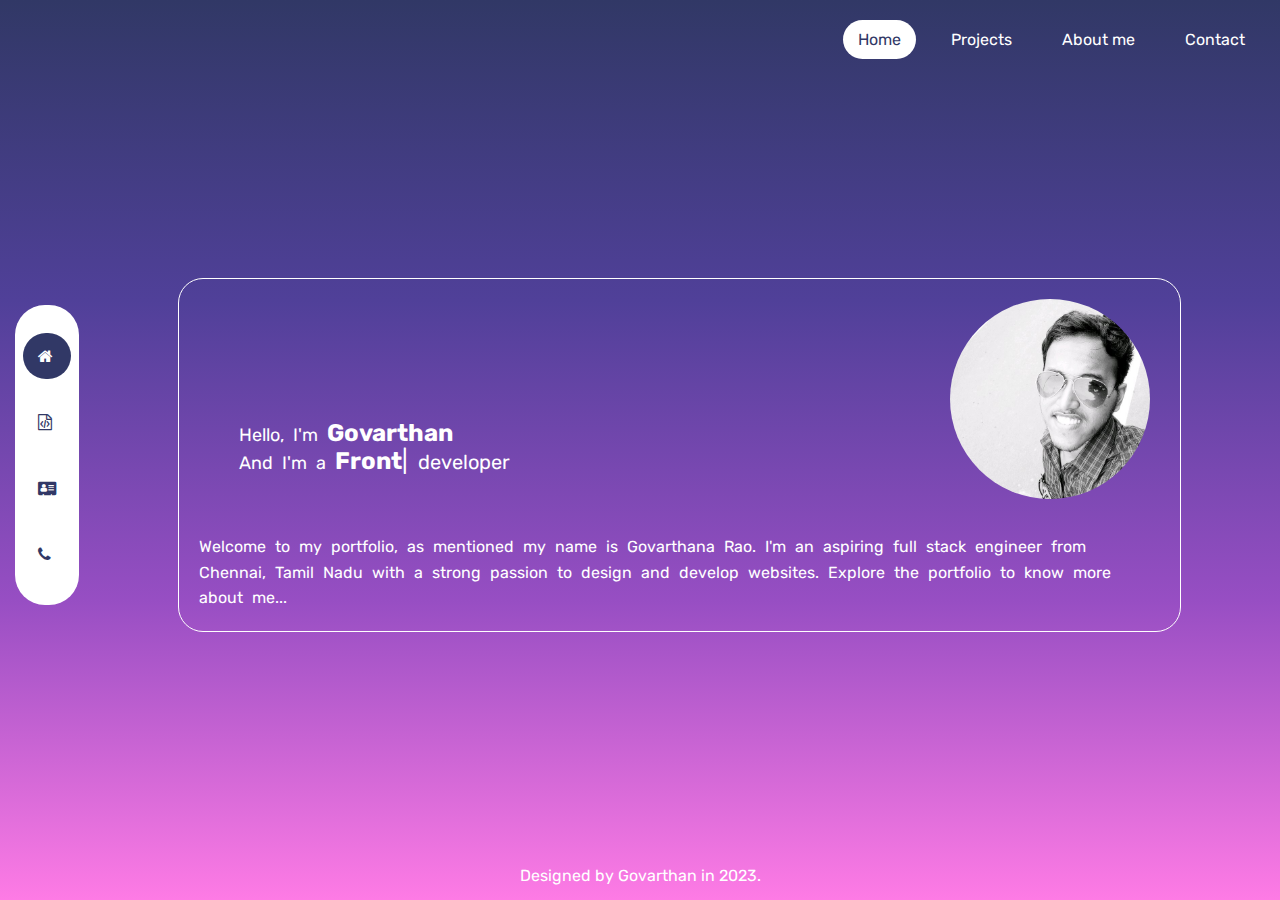
<file: index.html>
<!doctype html>
<html lang="en" data-critters-container>
<head>
  <meta charset="utf-8">
  <title>GovarthanPortfolio</title>
  <base href="/">
  <meta name="viewport" content="width=device-width, initial-scale=1">
  <link rel="icon" type="image/x-icon" href="favicon.ico">
<style>*{margin:0}</style><link rel="stylesheet" href="styles.ee41698bf0b9b864.css" media="print" onload="this.media='all'"><noscript><link rel="stylesheet" href="styles.ee41698bf0b9b864.css"></noscript></head>
<body>
  <app-root></app-root>
<script src="runtime.ad49aa7bb166d896.js" type="module"></script><script src="polyfills.dac84752661a6c2d.js" type="module"></script><script src="main.cab71fc7aa0ae963.js" type="module"></script></body>
</html>
</file>
<file: styles.ee41698bf0b9b864.css>
/*!
 *  Font Awesome 4.7.0 by @davegandy - http://fontawesome.io - @fontawesome
 *  License - http://fontawesome.io/license (Font: SIL OFL 1.1, CSS: MIT License)
 */@font-face{font-family:FontAwesome;src:url(fontawesome-webfont.2b13baa7dd4f54c9.eot?v=4.7.0);src:url(fontawesome-webfont.2b13baa7dd4f54c9.eot?#iefix&v=4.7.0) format("embedded-opentype"),url(fontawesome-webfont.e9955780856cf8aa.woff2?v=4.7.0) format("woff2"),url(fontawesome-webfont.cf011583fb81df9f.woff?v=4.7.0) format("woff"),url(fontawesome-webfont.8a7cb27d142e3e19.ttf?v=4.7.0) format("truetype"),url(fontawesome-webfont.da909aa098b0ee2d.svg?v=4.7.0#fontawesomeregular) format("svg");font-weight:400;font-style:normal}.fa{display:inline-block;font: 14px/1 FontAwesome;font-size:inherit;text-rendering:auto;-webkit-font-smoothing:antialiased;-moz-osx-font-smoothing:grayscale}.fa-lg{font-size:1.33333333em;line-height:.75em;vertical-align:-15%}.fa-2x{font-size:2em}.fa-3x{font-size:3em}.fa-4x{font-size:4em}.fa-5x{font-size:5em}.fa-fw{width:1.28571429em;text-align:center}.fa-ul{padding-left:0;margin-left:2.14285714em;list-style-type:none}.fa-ul>li{position:relative}.fa-li{position:absolute;left:-2.14285714em;width:2.14285714em;top:.14285714em;text-align:center}.fa-li.fa-lg{left:-1.85714286em}.fa-border{padding:.2em .25em .15em;border:solid .08em #eee;border-radius:.1em}.fa-pull-left{float:left}.fa-pull-right{float:right}.fa.fa-pull-left{margin-right:.3em}.fa.fa-pull-right{margin-left:.3em}.pull-right{float:right}.pull-left{float:left}.fa.pull-left{margin-right:.3em}.fa.pull-right{margin-left:.3em}.fa-spin{animation:fa-spin 2s infinite linear}.fa-pulse{animation:fa-spin 1s infinite steps(8)}@keyframes fa-spin{0%{transform:rotate(0)}to{transform:rotate(359deg)}}.fa-rotate-90{-ms-filter:"progid:DXImageTransform.Microsoft.BasicImage(rotation=1)";transform:rotate(90deg)}.fa-rotate-180{-ms-filter:"progid:DXImageTransform.Microsoft.BasicImage(rotation=2)";transform:rotate(180deg)}.fa-rotate-270{-ms-filter:"progid:DXImageTransform.Microsoft.BasicImage(rotation=3)";transform:rotate(270deg)}.fa-flip-horizontal{-ms-filter:"progid:DXImageTransform.Microsoft.BasicImage(rotation=0, mirror=1)";transform:scaleX(-1)}.fa-flip-vertical{-ms-filter:"progid:DXImageTransform.Microsoft.BasicImage(rotation=2, mirror=1)";transform:scaleY(-1)}:root .fa-rotate-90,:root .fa-rotate-180,:root .fa-rotate-270,:root .fa-flip-horizontal,:root .fa-flip-vertical{filter:none}.fa-stack{position:relative;display:inline-block;width:2em;height:2em;line-height:2em;vertical-align:middle}.fa-stack-1x,.fa-stack-2x{position:absolute;left:0;width:100%;text-align:center}.fa-stack-1x{line-height:inherit}.fa-stack-2x{font-size:2em}.fa-inverse{color:#fff}.fa-glass:before{content:"\f000"}.fa-music:before{content:"\f001"}.fa-search:before{content:"\f002"}.fa-envelope-o:before{content:"\f003"}.fa-heart:before{content:"\f004"}.fa-star:before{content:"\f005"}.fa-star-o:before{content:"\f006"}.fa-user:before{content:"\f007"}.fa-film:before{content:"\f008"}.fa-th-large:before{content:"\f009"}.fa-th:before{content:"\f00a"}.fa-th-list:before{content:"\f00b"}.fa-check:before{content:"\f00c"}.fa-remove:before,.fa-close:before,.fa-times:before{content:"\f00d"}.fa-search-plus:before{content:"\f00e"}.fa-search-minus:before{content:"\f010"}.fa-power-off:before{content:"\f011"}.fa-signal:before{content:"\f012"}.fa-gear:before,.fa-cog:before{content:"\f013"}.fa-trash-o:before{content:"\f014"}.fa-home:before{content:"\f015"}.fa-file-o:before{content:"\f016"}.fa-clock-o:before{content:"\f017"}.fa-road:before{content:"\f018"}.fa-download:before{content:"\f019"}.fa-arrow-circle-o-down:before{content:"\f01a"}.fa-arrow-circle-o-up:before{content:"\f01b"}.fa-inbox:before{content:"\f01c"}.fa-play-circle-o:before{content:"\f01d"}.fa-rotate-right:before,.fa-repeat:before{content:"\f01e"}.fa-refresh:before{content:"\f021"}.fa-list-alt:before{content:"\f022"}.fa-lock:before{content:"\f023"}.fa-flag:before{content:"\f024"}.fa-headphones:before{content:"\f025"}.fa-volume-off:before{content:"\f026"}.fa-volume-down:before{content:"\f027"}.fa-volume-up:before{content:"\f028"}.fa-qrcode:before{content:"\f029"}.fa-barcode:before{content:"\f02a"}.fa-tag:before{content:"\f02b"}.fa-tags:before{content:"\f02c"}.fa-book:before{content:"\f02d"}.fa-bookmark:before{content:"\f02e"}.fa-print:before{content:"\f02f"}.fa-camera:before{content:"\f030"}.fa-font:before{content:"\f031"}.fa-bold:before{content:"\f032"}.fa-italic:before{content:"\f033"}.fa-text-height:before{content:"\f034"}.fa-text-width:before{content:"\f035"}.fa-align-left:before{content:"\f036"}.fa-align-center:before{content:"\f037"}.fa-align-right:before{content:"\f038"}.fa-align-justify:before{content:"\f039"}.fa-list:before{content:"\f03a"}.fa-dedent:before,.fa-outdent:before{content:"\f03b"}.fa-indent:before{content:"\f03c"}.fa-video-camera:before{content:"\f03d"}.fa-photo:before,.fa-image:before,.fa-picture-o:before{content:"\f03e"}.fa-pencil:before{content:"\f040"}.fa-map-marker:before{content:"\f041"}.fa-adjust:before{content:"\f042"}.fa-tint:before{content:"\f043"}.fa-edit:before,.fa-pencil-square-o:before{content:"\f044"}.fa-share-square-o:before{content:"\f045"}.fa-check-square-o:before{content:"\f046"}.fa-arrows:before{content:"\f047"}.fa-step-backward:before{content:"\f048"}.fa-fast-backward:before{content:"\f049"}.fa-backward:before{content:"\f04a"}.fa-play:before{content:"\f04b"}.fa-pause:before{content:"\f04c"}.fa-stop:before{content:"\f04d"}.fa-forward:before{content:"\f04e"}.fa-fast-forward:before{content:"\f050"}.fa-step-forward:before{content:"\f051"}.fa-eject:before{content:"\f052"}.fa-chevron-left:before{content:"\f053"}.fa-chevron-right:before{content:"\f054"}.fa-plus-circle:before{content:"\f055"}.fa-minus-circle:before{content:"\f056"}.fa-times-circle:before{content:"\f057"}.fa-check-circle:before{content:"\f058"}.fa-question-circle:before{content:"\f059"}.fa-info-circle:before{content:"\f05a"}.fa-crosshairs:before{content:"\f05b"}.fa-times-circle-o:before{content:"\f05c"}.fa-check-circle-o:before{content:"\f05d"}.fa-ban:before{content:"\f05e"}.fa-arrow-left:before{content:"\f060"}.fa-arrow-right:before{content:"\f061"}.fa-arrow-up:before{content:"\f062"}.fa-arrow-down:before{content:"\f063"}.fa-mail-forward:before,.fa-share:before{content:"\f064"}.fa-expand:before{content:"\f065"}.fa-compress:before{content:"\f066"}.fa-plus:before{content:"\f067"}.fa-minus:before{content:"\f068"}.fa-asterisk:before{content:"\f069"}.fa-exclamation-circle:before{content:"\f06a"}.fa-gift:before{content:"\f06b"}.fa-leaf:before{content:"\f06c"}.fa-fire:before{content:"\f06d"}.fa-eye:before{content:"\f06e"}.fa-eye-slash:before{content:"\f070"}.fa-warning:before,.fa-exclamation-triangle:before{content:"\f071"}.fa-plane:before{content:"\f072"}.fa-calendar:before{content:"\f073"}.fa-random:before{content:"\f074"}.fa-comment:before{content:"\f075"}.fa-magnet:before{content:"\f076"}.fa-chevron-up:before{content:"\f077"}.fa-chevron-down:before{content:"\f078"}.fa-retweet:before{content:"\f079"}.fa-shopping-cart:before{content:"\f07a"}.fa-folder:before{content:"\f07b"}.fa-folder-open:before{content:"\f07c"}.fa-arrows-v:before{content:"\f07d"}.fa-arrows-h:before{content:"\f07e"}.fa-bar-chart-o:before,.fa-bar-chart:before{content:"\f080"}.fa-twitter-square:before{content:"\f081"}.fa-facebook-square:before{content:"\f082"}.fa-camera-retro:before{content:"\f083"}.fa-key:before{content:"\f084"}.fa-gears:before,.fa-cogs:before{content:"\f085"}.fa-comments:before{content:"\f086"}.fa-thumbs-o-up:before{content:"\f087"}.fa-thumbs-o-down:before{content:"\f088"}.fa-star-half:before{content:"\f089"}.fa-heart-o:before{content:"\f08a"}.fa-sign-out:before{content:"\f08b"}.fa-linkedin-square:before{content:"\f08c"}.fa-thumb-tack:before{content:"\f08d"}.fa-external-link:before{content:"\f08e"}.fa-sign-in:before{content:"\f090"}.fa-trophy:before{content:"\f091"}.fa-github-square:before{content:"\f092"}.fa-upload:before{content:"\f093"}.fa-lemon-o:before{content:"\f094"}.fa-phone:before{content:"\f095"}.fa-square-o:before{content:"\f096"}.fa-bookmark-o:before{content:"\f097"}.fa-phone-square:before{content:"\f098"}.fa-twitter:before{content:"\f099"}.fa-facebook-f:before,.fa-facebook:before{content:"\f09a"}.fa-github:before{content:"\f09b"}.fa-unlock:before{content:"\f09c"}.fa-credit-card:before{content:"\f09d"}.fa-feed:before,.fa-rss:before{content:"\f09e"}.fa-hdd-o:before{content:"\f0a0"}.fa-bullhorn:before{content:"\f0a1"}.fa-bell:before{content:"\f0f3"}.fa-certificate:before{content:"\f0a3"}.fa-hand-o-right:before{content:"\f0a4"}.fa-hand-o-left:before{content:"\f0a5"}.fa-hand-o-up:before{content:"\f0a6"}.fa-hand-o-down:before{content:"\f0a7"}.fa-arrow-circle-left:before{content:"\f0a8"}.fa-arrow-circle-right:before{content:"\f0a9"}.fa-arrow-circle-up:before{content:"\f0aa"}.fa-arrow-circle-down:before{content:"\f0ab"}.fa-globe:before{content:"\f0ac"}.fa-wrench:before{content:"\f0ad"}.fa-tasks:before{content:"\f0ae"}.fa-filter:before{content:"\f0b0"}.fa-briefcase:before{content:"\f0b1"}.fa-arrows-alt:before{content:"\f0b2"}.fa-group:before,.fa-users:before{content:"\f0c0"}.fa-chain:before,.fa-link:before{content:"\f0c1"}.fa-cloud:before{content:"\f0c2"}.fa-flask:before{content:"\f0c3"}.fa-cut:before,.fa-scissors:before{content:"\f0c4"}.fa-copy:before,.fa-files-o:before{content:"\f0c5"}.fa-paperclip:before{content:"\f0c6"}.fa-save:before,.fa-floppy-o:before{content:"\f0c7"}.fa-square:before{content:"\f0c8"}.fa-navicon:before,.fa-reorder:before,.fa-bars:before{content:"\f0c9"}.fa-list-ul:before{content:"\f0ca"}.fa-list-ol:before{content:"\f0cb"}.fa-strikethrough:before{content:"\f0cc"}.fa-underline:before{content:"\f0cd"}.fa-table:before{content:"\f0ce"}.fa-magic:before{content:"\f0d0"}.fa-truck:before{content:"\f0d1"}.fa-pinterest:before{content:"\f0d2"}.fa-pinterest-square:before{content:"\f0d3"}.fa-google-plus-square:before{content:"\f0d4"}.fa-google-plus:before{content:"\f0d5"}.fa-money:before{content:"\f0d6"}.fa-caret-down:before{content:"\f0d7"}.fa-caret-up:before{content:"\f0d8"}.fa-caret-left:before{content:"\f0d9"}.fa-caret-right:before{content:"\f0da"}.fa-columns:before{content:"\f0db"}.fa-unsorted:before,.fa-sort:before{content:"\f0dc"}.fa-sort-down:before,.fa-sort-desc:before{content:"\f0dd"}.fa-sort-up:before,.fa-sort-asc:before{content:"\f0de"}.fa-envelope:before{content:"\f0e0"}.fa-linkedin:before{content:"\f0e1"}.fa-rotate-left:before,.fa-undo:before{content:"\f0e2"}.fa-legal:before,.fa-gavel:before{content:"\f0e3"}.fa-dashboard:before,.fa-tachometer:before{content:"\f0e4"}.fa-comment-o:before{content:"\f0e5"}.fa-comments-o:before{content:"\f0e6"}.fa-flash:before,.fa-bolt:before{content:"\f0e7"}.fa-sitemap:before{content:"\f0e8"}.fa-umbrella:before{content:"\f0e9"}.fa-paste:before,.fa-clipboard:before{content:"\f0ea"}.fa-lightbulb-o:before{content:"\f0eb"}.fa-exchange:before{content:"\f0ec"}.fa-cloud-download:before{content:"\f0ed"}.fa-cloud-upload:before{content:"\f0ee"}.fa-user-md:before{content:"\f0f0"}.fa-stethoscope:before{content:"\f0f1"}.fa-suitcase:before{content:"\f0f2"}.fa-bell-o:before{content:"\f0a2"}.fa-coffee:before{content:"\f0f4"}.fa-cutlery:before{content:"\f0f5"}.fa-file-text-o:before{content:"\f0f6"}.fa-building-o:before{content:"\f0f7"}.fa-hospital-o:before{content:"\f0f8"}.fa-ambulance:before{content:"\f0f9"}.fa-medkit:before{content:"\f0fa"}.fa-fighter-jet:before{content:"\f0fb"}.fa-beer:before{content:"\f0fc"}.fa-h-square:before{content:"\f0fd"}.fa-plus-square:before{content:"\f0fe"}.fa-angle-double-left:before{content:"\f100"}.fa-angle-double-right:before{content:"\f101"}.fa-angle-double-up:before{content:"\f102"}.fa-angle-double-down:before{content:"\f103"}.fa-angle-left:before{content:"\f104"}.fa-angle-right:before{content:"\f105"}.fa-angle-up:before{content:"\f106"}.fa-angle-down:before{content:"\f107"}.fa-desktop:before{content:"\f108"}.fa-laptop:before{content:"\f109"}.fa-tablet:before{content:"\f10a"}.fa-mobile-phone:before,.fa-mobile:before{content:"\f10b"}.fa-circle-o:before{content:"\f10c"}.fa-quote-left:before{content:"\f10d"}.fa-quote-right:before{content:"\f10e"}.fa-spinner:before{content:"\f110"}.fa-circle:before{content:"\f111"}.fa-mail-reply:before,.fa-reply:before{content:"\f112"}.fa-github-alt:before{content:"\f113"}.fa-folder-o:before{content:"\f114"}.fa-folder-open-o:before{content:"\f115"}.fa-smile-o:before{content:"\f118"}.fa-frown-o:before{content:"\f119"}.fa-meh-o:before{content:"\f11a"}.fa-gamepad:before{content:"\f11b"}.fa-keyboard-o:before{content:"\f11c"}.fa-flag-o:before{content:"\f11d"}.fa-flag-checkered:before{content:"\f11e"}.fa-terminal:before{content:"\f120"}.fa-code:before{content:"\f121"}.fa-mail-reply-all:before,.fa-reply-all:before{content:"\f122"}.fa-star-half-empty:before,.fa-star-half-full:before,.fa-star-half-o:before{content:"\f123"}.fa-location-arrow:before{content:"\f124"}.fa-crop:before{content:"\f125"}.fa-code-fork:before{content:"\f126"}.fa-unlink:before,.fa-chain-broken:before{content:"\f127"}.fa-question:before{content:"\f128"}.fa-info:before{content:"\f129"}.fa-exclamation:before{content:"\f12a"}.fa-superscript:before{content:"\f12b"}.fa-subscript:before{content:"\f12c"}.fa-eraser:before{content:"\f12d"}.fa-puzzle-piece:before{content:"\f12e"}.fa-microphone:before{content:"\f130"}.fa-microphone-slash:before{content:"\f131"}.fa-shield:before{content:"\f132"}.fa-calendar-o:before{content:"\f133"}.fa-fire-extinguisher:before{content:"\f134"}.fa-rocket:before{content:"\f135"}.fa-maxcdn:before{content:"\f136"}.fa-chevron-circle-left:before{content:"\f137"}.fa-chevron-circle-right:before{content:"\f138"}.fa-chevron-circle-up:before{content:"\f139"}.fa-chevron-circle-down:before{content:"\f13a"}.fa-html5:before{content:"\f13b"}.fa-css3:before{content:"\f13c"}.fa-anchor:before{content:"\f13d"}.fa-unlock-alt:before{content:"\f13e"}.fa-bullseye:before{content:"\f140"}.fa-ellipsis-h:before{content:"\f141"}.fa-ellipsis-v:before{content:"\f142"}.fa-rss-square:before{content:"\f143"}.fa-play-circle:before{content:"\f144"}.fa-ticket:before{content:"\f145"}.fa-minus-square:before{content:"\f146"}.fa-minus-square-o:before{content:"\f147"}.fa-level-up:before{content:"\f148"}.fa-level-down:before{content:"\f149"}.fa-check-square:before{content:"\f14a"}.fa-pencil-square:before{content:"\f14b"}.fa-external-link-square:before{content:"\f14c"}.fa-share-square:before{content:"\f14d"}.fa-compass:before{content:"\f14e"}.fa-toggle-down:before,.fa-caret-square-o-down:before{content:"\f150"}.fa-toggle-up:before,.fa-caret-square-o-up:before{content:"\f151"}.fa-toggle-right:before,.fa-caret-square-o-right:before{content:"\f152"}.fa-euro:before,.fa-eur:before{content:"\f153"}.fa-gbp:before{content:"\f154"}.fa-dollar:before,.fa-usd:before{content:"\f155"}.fa-rupee:before,.fa-inr:before{content:"\f156"}.fa-cny:before,.fa-rmb:before,.fa-yen:before,.fa-jpy:before{content:"\f157"}.fa-ruble:before,.fa-rouble:before,.fa-rub:before{content:"\f158"}.fa-won:before,.fa-krw:before{content:"\f159"}.fa-bitcoin:before,.fa-btc:before{content:"\f15a"}.fa-file:before{content:"\f15b"}.fa-file-text:before{content:"\f15c"}.fa-sort-alpha-asc:before{content:"\f15d"}.fa-sort-alpha-desc:before{content:"\f15e"}.fa-sort-amount-asc:before{content:"\f160"}.fa-sort-amount-desc:before{content:"\f161"}.fa-sort-numeric-asc:before{content:"\f162"}.fa-sort-numeric-desc:before{content:"\f163"}.fa-thumbs-up:before{content:"\f164"}.fa-thumbs-down:before{content:"\f165"}.fa-youtube-square:before{content:"\f166"}.fa-youtube:before{content:"\f167"}.fa-xing:before{content:"\f168"}.fa-xing-square:before{content:"\f169"}.fa-youtube-play:before{content:"\f16a"}.fa-dropbox:before{content:"\f16b"}.fa-stack-overflow:before{content:"\f16c"}.fa-instagram:before{content:"\f16d"}.fa-flickr:before{content:"\f16e"}.fa-adn:before{content:"\f170"}.fa-bitbucket:before{content:"\f171"}.fa-bitbucket-square:before{content:"\f172"}.fa-tumblr:before{content:"\f173"}.fa-tumblr-square:before{content:"\f174"}.fa-long-arrow-down:before{content:"\f175"}.fa-long-arrow-up:before{content:"\f176"}.fa-long-arrow-left:before{content:"\f177"}.fa-long-arrow-right:before{content:"\f178"}.fa-apple:before{content:"\f179"}.fa-windows:before{content:"\f17a"}.fa-android:before{content:"\f17b"}.fa-linux:before{content:"\f17c"}.fa-dribbble:before{content:"\f17d"}.fa-skype:before{content:"\f17e"}.fa-foursquare:before{content:"\f180"}.fa-trello:before{content:"\f181"}.fa-female:before{content:"\f182"}.fa-male:before{content:"\f183"}.fa-gittip:before,.fa-gratipay:before{content:"\f184"}.fa-sun-o:before{content:"\f185"}.fa-moon-o:before{content:"\f186"}.fa-archive:before{content:"\f187"}.fa-bug:before{content:"\f188"}.fa-vk:before{content:"\f189"}.fa-weibo:before{content:"\f18a"}.fa-renren:before{content:"\f18b"}.fa-pagelines:before{content:"\f18c"}.fa-stack-exchange:before{content:"\f18d"}.fa-arrow-circle-o-right:before{content:"\f18e"}.fa-arrow-circle-o-left:before{content:"\f190"}.fa-toggle-left:before,.fa-caret-square-o-left:before{content:"\f191"}.fa-dot-circle-o:before{content:"\f192"}.fa-wheelchair:before{content:"\f193"}.fa-vimeo-square:before{content:"\f194"}.fa-turkish-lira:before,.fa-try:before{content:"\f195"}.fa-plus-square-o:before{content:"\f196"}.fa-space-shuttle:before{content:"\f197"}.fa-slack:before{content:"\f198"}.fa-envelope-square:before{content:"\f199"}.fa-wordpress:before{content:"\f19a"}.fa-openid:before{content:"\f19b"}.fa-institution:before,.fa-bank:before,.fa-university:before{content:"\f19c"}.fa-mortar-board:before,.fa-graduation-cap:before{content:"\f19d"}.fa-yahoo:before{content:"\f19e"}.fa-google:before{content:"\f1a0"}.fa-reddit:before{content:"\f1a1"}.fa-reddit-square:before{content:"\f1a2"}.fa-stumbleupon-circle:before{content:"\f1a3"}.fa-stumbleupon:before{content:"\f1a4"}.fa-delicious:before{content:"\f1a5"}.fa-digg:before{content:"\f1a6"}.fa-pied-piper-pp:before{content:"\f1a7"}.fa-pied-piper-alt:before{content:"\f1a8"}.fa-drupal:before{content:"\f1a9"}.fa-joomla:before{content:"\f1aa"}.fa-language:before{content:"\f1ab"}.fa-fax:before{content:"\f1ac"}.fa-building:before{content:"\f1ad"}.fa-child:before{content:"\f1ae"}.fa-paw:before{content:"\f1b0"}.fa-spoon:before{content:"\f1b1"}.fa-cube:before{content:"\f1b2"}.fa-cubes:before{content:"\f1b3"}.fa-behance:before{content:"\f1b4"}.fa-behance-square:before{content:"\f1b5"}.fa-steam:before{content:"\f1b6"}.fa-steam-square:before{content:"\f1b7"}.fa-recycle:before{content:"\f1b8"}.fa-automobile:before,.fa-car:before{content:"\f1b9"}.fa-cab:before,.fa-taxi:before{content:"\f1ba"}.fa-tree:before{content:"\f1bb"}.fa-spotify:before{content:"\f1bc"}.fa-deviantart:before{content:"\f1bd"}.fa-soundcloud:before{content:"\f1be"}.fa-database:before{content:"\f1c0"}.fa-file-pdf-o:before{content:"\f1c1"}.fa-file-word-o:before{content:"\f1c2"}.fa-file-excel-o:before{content:"\f1c3"}.fa-file-powerpoint-o:before{content:"\f1c4"}.fa-file-photo-o:before,.fa-file-picture-o:before,.fa-file-image-o:before{content:"\f1c5"}.fa-file-zip-o:before,.fa-file-archive-o:before{content:"\f1c6"}.fa-file-sound-o:before,.fa-file-audio-o:before{content:"\f1c7"}.fa-file-movie-o:before,.fa-file-video-o:before{content:"\f1c8"}.fa-file-code-o:before{content:"\f1c9"}.fa-vine:before{content:"\f1ca"}.fa-codepen:before{content:"\f1cb"}.fa-jsfiddle:before{content:"\f1cc"}.fa-life-bouy:before,.fa-life-buoy:before,.fa-life-saver:before,.fa-support:before,.fa-life-ring:before{content:"\f1cd"}.fa-circle-o-notch:before{content:"\f1ce"}.fa-ra:before,.fa-resistance:before,.fa-rebel:before{content:"\f1d0"}.fa-ge:before,.fa-empire:before{content:"\f1d1"}.fa-git-square:before{content:"\f1d2"}.fa-git:before{content:"\f1d3"}.fa-y-combinator-square:before,.fa-yc-square:before,.fa-hacker-news:before{content:"\f1d4"}.fa-tencent-weibo:before{content:"\f1d5"}.fa-qq:before{content:"\f1d6"}.fa-wechat:before,.fa-weixin:before{content:"\f1d7"}.fa-send:before,.fa-paper-plane:before{content:"\f1d8"}.fa-send-o:before,.fa-paper-plane-o:before{content:"\f1d9"}.fa-history:before{content:"\f1da"}.fa-circle-thin:before{content:"\f1db"}.fa-header:before{content:"\f1dc"}.fa-paragraph:before{content:"\f1dd"}.fa-sliders:before{content:"\f1de"}.fa-share-alt:before{content:"\f1e0"}.fa-share-alt-square:before{content:"\f1e1"}.fa-bomb:before{content:"\f1e2"}.fa-soccer-ball-o:before,.fa-futbol-o:before{content:"\f1e3"}.fa-tty:before{content:"\f1e4"}.fa-binoculars:before{content:"\f1e5"}.fa-plug:before{content:"\f1e6"}.fa-slideshare:before{content:"\f1e7"}.fa-twitch:before{content:"\f1e8"}.fa-yelp:before{content:"\f1e9"}.fa-newspaper-o:before{content:"\f1ea"}.fa-wifi:before{content:"\f1eb"}.fa-calculator:before{content:"\f1ec"}.fa-paypal:before{content:"\f1ed"}.fa-google-wallet:before{content:"\f1ee"}.fa-cc-visa:before{content:"\f1f0"}.fa-cc-mastercard:before{content:"\f1f1"}.fa-cc-discover:before{content:"\f1f2"}.fa-cc-amex:before{content:"\f1f3"}.fa-cc-paypal:before{content:"\f1f4"}.fa-cc-stripe:before{content:"\f1f5"}.fa-bell-slash:before{content:"\f1f6"}.fa-bell-slash-o:before{content:"\f1f7"}.fa-trash:before{content:"\f1f8"}.fa-copyright:before{content:"\f1f9"}.fa-at:before{content:"\f1fa"}.fa-eyedropper:before{content:"\f1fb"}.fa-paint-brush:before{content:"\f1fc"}.fa-birthday-cake:before{content:"\f1fd"}.fa-area-chart:before{content:"\f1fe"}.fa-pie-chart:before{content:"\f200"}.fa-line-chart:before{content:"\f201"}.fa-lastfm:before{content:"\f202"}.fa-lastfm-square:before{content:"\f203"}.fa-toggle-off:before{content:"\f204"}.fa-toggle-on:before{content:"\f205"}.fa-bicycle:before{content:"\f206"}.fa-bus:before{content:"\f207"}.fa-ioxhost:before{content:"\f208"}.fa-angellist:before{content:"\f209"}.fa-cc:before{content:"\f20a"}.fa-shekel:before,.fa-sheqel:before,.fa-ils:before{content:"\f20b"}.fa-meanpath:before{content:"\f20c"}.fa-buysellads:before{content:"\f20d"}.fa-connectdevelop:before{content:"\f20e"}.fa-dashcube:before{content:"\f210"}.fa-forumbee:before{content:"\f211"}.fa-leanpub:before{content:"\f212"}.fa-sellsy:before{content:"\f213"}.fa-shirtsinbulk:before{content:"\f214"}.fa-simplybuilt:before{content:"\f215"}.fa-skyatlas:before{content:"\f216"}.fa-cart-plus:before{content:"\f217"}.fa-cart-arrow-down:before{content:"\f218"}.fa-diamond:before{content:"\f219"}.fa-ship:before{content:"\f21a"}.fa-user-secret:before{content:"\f21b"}.fa-motorcycle:before{content:"\f21c"}.fa-street-view:before{content:"\f21d"}.fa-heartbeat:before{content:"\f21e"}.fa-venus:before{content:"\f221"}.fa-mars:before{content:"\f222"}.fa-mercury:before{content:"\f223"}.fa-intersex:before,.fa-transgender:before{content:"\f224"}.fa-transgender-alt:before{content:"\f225"}.fa-venus-double:before{content:"\f226"}.fa-mars-double:before{content:"\f227"}.fa-venus-mars:before{content:"\f228"}.fa-mars-stroke:before{content:"\f229"}.fa-mars-stroke-v:before{content:"\f22a"}.fa-mars-stroke-h:before{content:"\f22b"}.fa-neuter:before{content:"\f22c"}.fa-genderless:before{content:"\f22d"}.fa-facebook-official:before{content:"\f230"}.fa-pinterest-p:before{content:"\f231"}.fa-whatsapp:before{content:"\f232"}.fa-server:before{content:"\f233"}.fa-user-plus:before{content:"\f234"}.fa-user-times:before{content:"\f235"}.fa-hotel:before,.fa-bed:before{content:"\f236"}.fa-viacoin:before{content:"\f237"}.fa-train:before{content:"\f238"}.fa-subway:before{content:"\f239"}.fa-medium:before{content:"\f23a"}.fa-yc:before,.fa-y-combinator:before{content:"\f23b"}.fa-optin-monster:before{content:"\f23c"}.fa-opencart:before{content:"\f23d"}.fa-expeditedssl:before{content:"\f23e"}.fa-battery-4:before,.fa-battery:before,.fa-battery-full:before{content:"\f240"}.fa-battery-3:before,.fa-battery-three-quarters:before{content:"\f241"}.fa-battery-2:before,.fa-battery-half:before{content:"\f242"}.fa-battery-1:before,.fa-battery-quarter:before{content:"\f243"}.fa-battery-0:before,.fa-battery-empty:before{content:"\f244"}.fa-mouse-pointer:before{content:"\f245"}.fa-i-cursor:before{content:"\f246"}.fa-object-group:before{content:"\f247"}.fa-object-ungroup:before{content:"\f248"}.fa-sticky-note:before{content:"\f249"}.fa-sticky-note-o:before{content:"\f24a"}.fa-cc-jcb:before{content:"\f24b"}.fa-cc-diners-club:before{content:"\f24c"}.fa-clone:before{content:"\f24d"}.fa-balance-scale:before{content:"\f24e"}.fa-hourglass-o:before{content:"\f250"}.fa-hourglass-1:before,.fa-hourglass-start:before{content:"\f251"}.fa-hourglass-2:before,.fa-hourglass-half:before{content:"\f252"}.fa-hourglass-3:before,.fa-hourglass-end:before{content:"\f253"}.fa-hourglass:before{content:"\f254"}.fa-hand-grab-o:before,.fa-hand-rock-o:before{content:"\f255"}.fa-hand-stop-o:before,.fa-hand-paper-o:before{content:"\f256"}.fa-hand-scissors-o:before{content:"\f257"}.fa-hand-lizard-o:before{content:"\f258"}.fa-hand-spock-o:before{content:"\f259"}.fa-hand-pointer-o:before{content:"\f25a"}.fa-hand-peace-o:before{content:"\f25b"}.fa-trademark:before{content:"\f25c"}.fa-registered:before{content:"\f25d"}.fa-creative-commons:before{content:"\f25e"}.fa-gg:before{content:"\f260"}.fa-gg-circle:before{content:"\f261"}.fa-tripadvisor:before{content:"\f262"}.fa-odnoklassniki:before{content:"\f263"}.fa-odnoklassniki-square:before{content:"\f264"}.fa-get-pocket:before{content:"\f265"}.fa-wikipedia-w:before{content:"\f266"}.fa-safari:before{content:"\f267"}.fa-chrome:before{content:"\f268"}.fa-firefox:before{content:"\f269"}.fa-opera:before{content:"\f26a"}.fa-internet-explorer:before{content:"\f26b"}.fa-tv:before,.fa-television:before{content:"\f26c"}.fa-contao:before{content:"\f26d"}.fa-500px:before{content:"\f26e"}.fa-amazon:before{content:"\f270"}.fa-calendar-plus-o:before{content:"\f271"}.fa-calendar-minus-o:before{content:"\f272"}.fa-calendar-times-o:before{content:"\f273"}.fa-calendar-check-o:before{content:"\f274"}.fa-industry:before{content:"\f275"}.fa-map-pin:before{content:"\f276"}.fa-map-signs:before{content:"\f277"}.fa-map-o:before{content:"\f278"}.fa-map:before{content:"\f279"}.fa-commenting:before{content:"\f27a"}.fa-commenting-o:before{content:"\f27b"}.fa-houzz:before{content:"\f27c"}.fa-vimeo:before{content:"\f27d"}.fa-black-tie:before{content:"\f27e"}.fa-fonticons:before{content:"\f280"}.fa-reddit-alien:before{content:"\f281"}.fa-edge:before{content:"\f282"}.fa-credit-card-alt:before{content:"\f283"}.fa-codiepie:before{content:"\f284"}.fa-modx:before{content:"\f285"}.fa-fort-awesome:before{content:"\f286"}.fa-usb:before{content:"\f287"}.fa-product-hunt:before{content:"\f288"}.fa-mixcloud:before{content:"\f289"}.fa-scribd:before{content:"\f28a"}.fa-pause-circle:before{content:"\f28b"}.fa-pause-circle-o:before{content:"\f28c"}.fa-stop-circle:before{content:"\f28d"}.fa-stop-circle-o:before{content:"\f28e"}.fa-shopping-bag:before{content:"\f290"}.fa-shopping-basket:before{content:"\f291"}.fa-hashtag:before{content:"\f292"}.fa-bluetooth:before{content:"\f293"}.fa-bluetooth-b:before{content:"\f294"}.fa-percent:before{content:"\f295"}.fa-gitlab:before{content:"\f296"}.fa-wpbeginner:before{content:"\f297"}.fa-wpforms:before{content:"\f298"}.fa-envira:before{content:"\f299"}.fa-universal-access:before{content:"\f29a"}.fa-wheelchair-alt:before{content:"\f29b"}.fa-question-circle-o:before{content:"\f29c"}.fa-blind:before{content:"\f29d"}.fa-audio-description:before{content:"\f29e"}.fa-volume-control-phone:before{content:"\f2a0"}.fa-braille:before{content:"\f2a1"}.fa-assistive-listening-systems:before{content:"\f2a2"}.fa-asl-interpreting:before,.fa-american-sign-language-interpreting:before{content:"\f2a3"}.fa-deafness:before,.fa-hard-of-hearing:before,.fa-deaf:before{content:"\f2a4"}.fa-glide:before{content:"\f2a5"}.fa-glide-g:before{content:"\f2a6"}.fa-signing:before,.fa-sign-language:before{content:"\f2a7"}.fa-low-vision:before{content:"\f2a8"}.fa-viadeo:before{content:"\f2a9"}.fa-viadeo-square:before{content:"\f2aa"}.fa-snapchat:before{content:"\f2ab"}.fa-snapchat-ghost:before{content:"\f2ac"}.fa-snapchat-square:before{content:"\f2ad"}.fa-pied-piper:before{content:"\f2ae"}.fa-first-order:before{content:"\f2b0"}.fa-yoast:before{content:"\f2b1"}.fa-themeisle:before{content:"\f2b2"}.fa-google-plus-circle:before,.fa-google-plus-official:before{content:"\f2b3"}.fa-fa:before,.fa-font-awesome:before{content:"\f2b4"}.fa-handshake-o:before{content:"\f2b5"}.fa-envelope-open:before{content:"\f2b6"}.fa-envelope-open-o:before{content:"\f2b7"}.fa-linode:before{content:"\f2b8"}.fa-address-book:before{content:"\f2b9"}.fa-address-book-o:before{content:"\f2ba"}.fa-vcard:before,.fa-address-card:before{content:"\f2bb"}.fa-vcard-o:before,.fa-address-card-o:before{content:"\f2bc"}.fa-user-circle:before{content:"\f2bd"}.fa-user-circle-o:before{content:"\f2be"}.fa-user-o:before{content:"\f2c0"}.fa-id-badge:before{content:"\f2c1"}.fa-drivers-license:before,.fa-id-card:before{content:"\f2c2"}.fa-drivers-license-o:before,.fa-id-card-o:before{content:"\f2c3"}.fa-quora:before{content:"\f2c4"}.fa-free-code-camp:before{content:"\f2c5"}.fa-telegram:before{content:"\f2c6"}.fa-thermometer-4:before,.fa-thermometer:before,.fa-thermometer-full:before{content:"\f2c7"}.fa-thermometer-3:before,.fa-thermometer-three-quarters:before{content:"\f2c8"}.fa-thermometer-2:before,.fa-thermometer-half:before{content:"\f2c9"}.fa-thermometer-1:before,.fa-thermometer-quarter:before{content:"\f2ca"}.fa-thermometer-0:before,.fa-thermometer-empty:before{content:"\f2cb"}.fa-shower:before{content:"\f2cc"}.fa-bathtub:before,.fa-s15:before,.fa-bath:before{content:"\f2cd"}.fa-podcast:before{content:"\f2ce"}.fa-window-maximize:before{content:"\f2d0"}.fa-window-minimize:before{content:"\f2d1"}.fa-window-restore:before{content:"\f2d2"}.fa-times-rectangle:before,.fa-window-close:before{content:"\f2d3"}.fa-times-rectangle-o:before,.fa-window-close-o:before{content:"\f2d4"}.fa-bandcamp:before{content:"\f2d5"}.fa-grav:before{content:"\f2d6"}.fa-etsy:before{content:"\f2d7"}.fa-imdb:before{content:"\f2d8"}.fa-ravelry:before{content:"\f2d9"}.fa-eercast:before{content:"\f2da"}.fa-microchip:before{content:"\f2db"}.fa-snowflake-o:before{content:"\f2dc"}.fa-superpowers:before{content:"\f2dd"}.fa-wpexplorer:before{content:"\f2de"}.fa-meetup:before{content:"\f2e0"}.sr-only{position:absolute;width:1px;height:1px;padding:0;margin:-1px;overflow:hidden;clip:rect(0,0,0,0);border:0}.sr-only-focusable:active,.sr-only-focusable:focus{position:static;width:auto;height:auto;margin:0;overflow:visible;clip:auto}*{margin:0}
</file>
